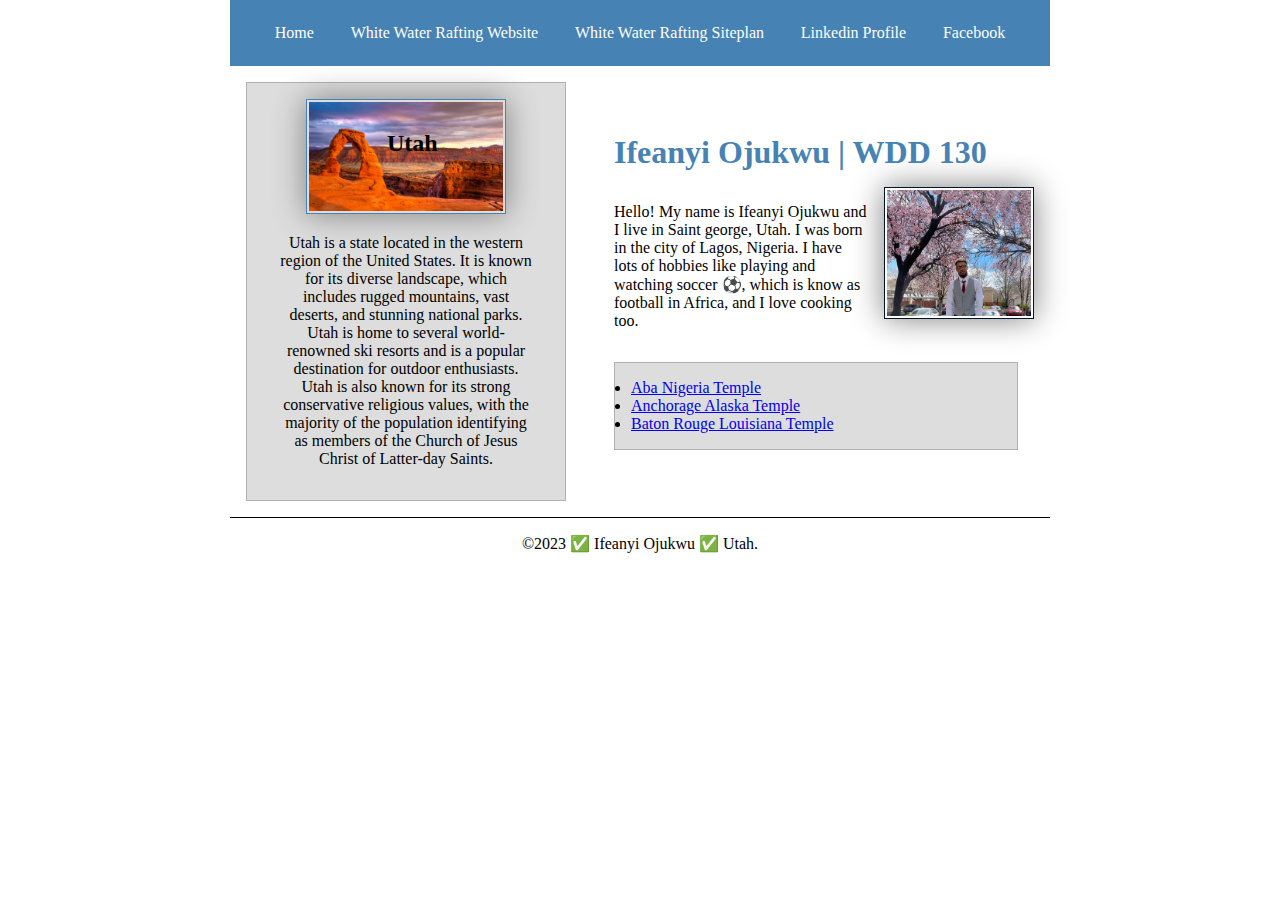
<file: index.html>
<!--Last Modified date : March 6, 2023-->
<!DOCTYPE html>
<html lang="en-US">
  <head>
    <meta charset="utf-8">
    <meta name="viewport" content="width=device-width,initial-scale=1.0">
    <meta name="description" content="Ifeanyi, WDD130, This is site for displaying natural images and other contents.">
    <meta name="author" content="Ifeanyi Ojukwu">
    <title>Ifeanyi Ojukwu | WDD 130</title>
    <link rel="stylesheet" href="styles/styles.css">
  </head>
  <body>
    <header>
      <nav>
        <a href="#">Home</a>
        <a href="wwr/">White Water Rafting Website</a>
        <a href="wwr/site-plan-rafting.html" target="_blank">White Water Rafting Siteplan</a>
        <a href=" https://linkedin.com" target="_blank">Linkedin Profile
          
        </a>
        <a href="https://facebook.com">Facebook</a>

      </nav>
    </header>
    <div class="grid">
    <main>
      <h1>Ifeanyi Ojukwu | WDD 130</h1>
      <img src="images/Ify.jpg" alt="Hello, my name is Ifeanyi Ojukwu">
      <p>Hello! My name is Ifeanyi Ojukwu and I live in Saint george, Utah. I was born in the city of Lagos, Nigeria. I have lots of hobbies like playing and watching soccer ⚽, which is know as football in Africa, and I love cooking too. </p>
      <ul class="box">
        <li><a href="https://www.churchofjesuschrist.org/temples/details/aba-nigeria-temple" target="_blank">Aba Nigeria Temple</a></li>
        <li><a href="https://www.churchofjesuschrist.org/temples/details/anchorage-alaska-temple" target="_blank">Anchorage Alaska Temple</a></li>
        <li><a href="https://www.churchofjesuschrist.org/temples/details/baton-rouge-louisiana-temple" target="_blank">Baton Rouge Louisiana Temple</a></li>
      </ul>
    </main>
    <aside class="box">
      <h2>Utah</h2>
      <img src="images/utah.jpg" alt="Utah landscape">
      <p>Utah is a state located in the western region of the United States. It is known for its diverse landscape, which includes rugged mountains, vast deserts, and stunning national parks. Utah is home to several world-renowned ski resorts and is a popular destination for outdoor enthusiasts. Utah is also known for its strong conservative religious values, with the majority of the population identifying as members of the Church of Jesus Christ of Latter-day Saints.</p>
    </aside>
    </div>
    <footer>
      <p>&copy;2023 ✅ Ifeanyi Ojukwu ✅ Utah.</p>
    </footer>
  </body>
</html>
</file>
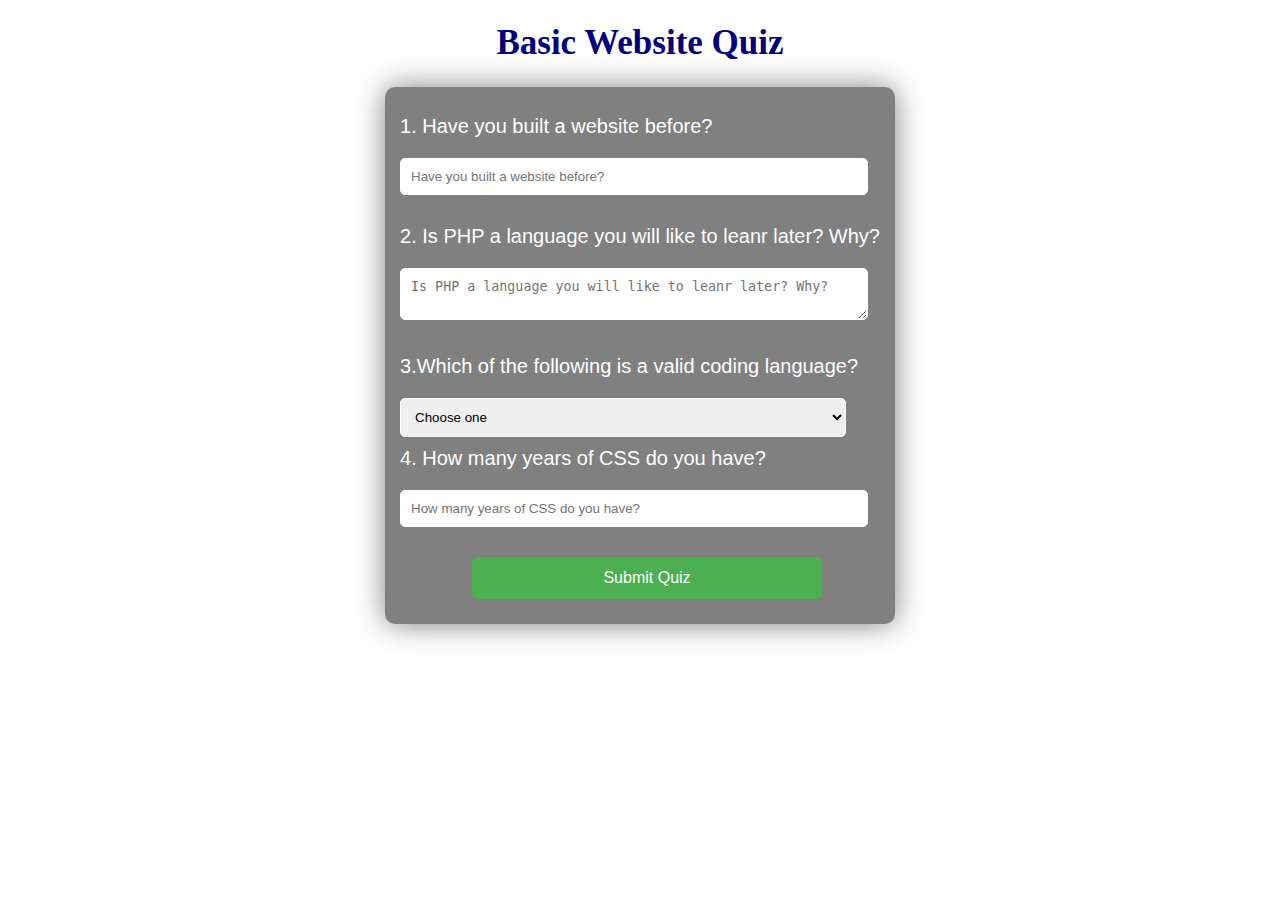
<file: quiz.html>
<!DOCTYPE html>
<html lang="en">
    <head>
        <meta charset="utf-8">
        <meta name="viewport" content="width=device-width,initial-scale=1.0">
        <meta name="description" content="Ifeanyi, WDD130, This is site for displaying natural images and other contents.">
        <meta name="author" content="Ifeanyi Ojukwu">
        <title>HTML & CSS QUIZ</title>
        <link rel="stylesheet" href="styles/quiz.css">
      </head>
<body>
    <h1 id="p1">Basic Website Quiz</h1>
    <div id="design">
    <form id="quiz">
       
           
            <br>
        <label for="q1">1. Have you built a website before?</label>
        <p><input type="text" name="q1" id="q1" placeholder="Have you built a website before?"></p>
        <label for="q2">2. Is PHP a language you will like to leanr later? Why?</label>
        <p><textarea name="q2" id="q2"  placeholder="Is PHP a language you will like to leanr later? Why?"></textarea></p>
        <label for="q3">3.Which of the following is a valid coding language?</label>
        <p></p><select name="q3" id="q3" >
        <option value="" selected disabled>Choose one</option>
        <option value="1" >PHP</option>
        <option value="2" >MysQl</option>
        <option value="3" >Python</option>
        <option value="4" >CSS</option>
        </select><br>
        <label for="q4">4. How many years of CSS do you have?</label>
        <p><input type="number" name="q4" id="q4" placeholder="How many years of CSS do you have?" required></p>

        <p><input type="submit" id="submit" value="Submit Quiz"></p>
    </form>
</div>
</body>
</html>
</file>
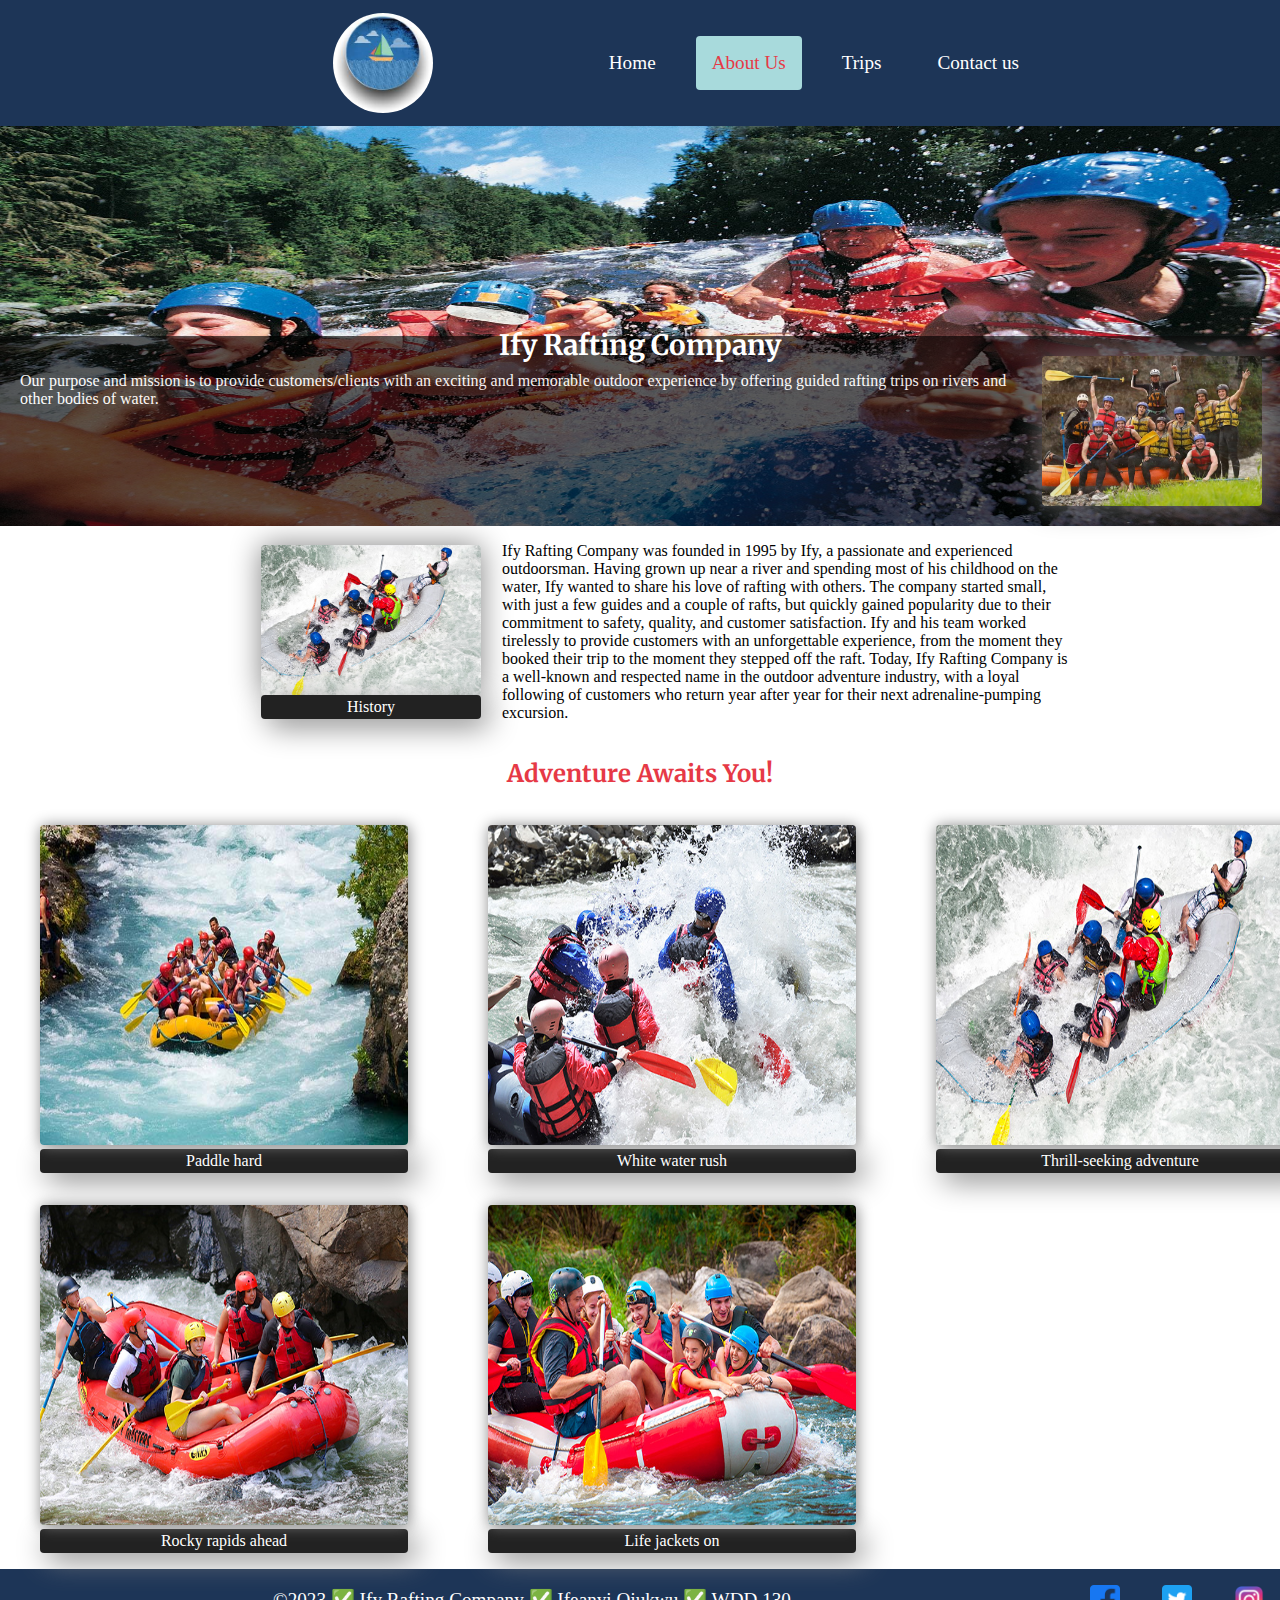
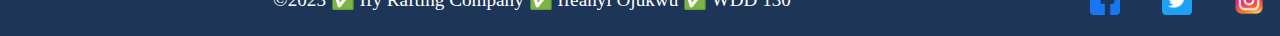
<file: wwr/about.html>
<!DOCTYPE html>
<html lang="en">
<head>
    <meta charset="UTF-8">
    <meta name="viewport" content="width=device-width, initial-scale=1.0">
    <meta name="description" content="The rafting site plan includes recreational activities for adventure-seeking individuals.">
    <link rel="icon" type="image/x-icon" href="images/logo.jpg">
    <meta name="author" content="Ifeanyi Ojukwu">
    <title>About Us </title>
    <link rel="stylesheet" href="styles/rafting.css">
</head>
<body>
    <header>
      <div class ="grid">
        <img src="images/logo.jpg" alt="Rafting Site Logo" width="100">
        <nav>
          <a href="index.html"> Home </a>
          <a href="about.html" class="active-link" style="color: #E63946;"> About Us </a>
          <a href="trips.html" > Trips</a>
          <a href="contact.html">Contact us</a>
      </nav>
      </div>
      </header>
      <main>
        <div class="hero">
            <img src="images/image.jpg" alt="Hero Image" class="hero-image">
            <h1 class="hero-title">Ify Rafting Company</h1>
            <article class="hero-article">
                <h2 class="article-heading" style="display: none;">Our Mission</h2>
              <img src="images/happy.jpg" alt="Article Image" class="article-image">
              <p>Our purpose and mission is to provide customers/clients with an exciting and memorable outdoor experience by offering guided rafting trips on rivers and other bodies of water.</p>
            </article>
          </div>
        
        <section class="grid2">
          <h2 style="display: none;">none</h2>
            <figure class="history"><img src="images/image3.jpg" alt="Article Image" class="article-image"><figcaption>History</figcaption></figure>
            <p>Ify Rafting Company was founded in 1995 by Ify, a passionate and experienced outdoorsman. Having grown up near a river and spending most of his childhood on the water, Ify wanted to share his love of rafting with others.

              The company started small, with just a few guides and a couple of rafts, but quickly gained popularity due to their commitment to safety, quality, and customer satisfaction. Ify and his team worked tirelessly to provide customers with an unforgettable experience, from the moment they booked their trip to the moment they stepped off the raft.
              
              Today, Ify Rafting Company is a well-known and respected name in the outdoor adventure industry, with a loyal following of customers who return year after year for their next adrenaline-pumping excursion.</p>
        </section>
       
        <section>
          <h2 class="h2set">Adventure Awaits You!</h2>
          <div class="image-grid">
          <figure class="adventure"><a href="images/image1.jpg" target="_blank"><img src="images/image1.jpg" alt="Adventure"></a><figcaption>Paddle hard</figcaption></figure>
          <figure class="adventure"><a href="images/image2.jpg" target="_blank"><img src="images/image2.jpg" alt="Adventure"></a><figcaption>White water rush</figcaption></figure>
          <figure class="adventure"><a href="images/image3.jpg" target="_blank"><img src="images/image3.jpg" alt="Adventure"></a><figcaption>Thrill-seeking adventure</figcaption></figure>
          <figure class="adventure"><a href="images/image4.jpg" target="_blank"><img src="images/image4.jpg" alt="Adventure"></a><figcaption>Rocky rapids ahead</figcaption></figure>
          <figure class="adventure"><a href="images/image5.jpg" target="_blank"><img src="images/image5.jpg" alt="Adventure"></a><figcaption>Life jackets on</figcaption></figure>
          </div>
        </section>
      
      </main>
      <footer>
        
        <nav class="sociallinks">
          <p>&copy;2023 ✅ Ify Rafting Company ✅ Ifeanyi Ojukwu ✅ WDD 130</p>
            <a href="https://facebook.com">
              <img src="images/fb.webp" alt="Facebook">
            </a>
            <a href="https://twitter.com">
              <img src="images/twit.webp" alt="Twitter">
            </a>
            <a href="https://instagram.com">
              <img src="images/ig.webp" alt="Instagram">
            </a>
          </nav>
      </footer>
</body>
</html>
</file>
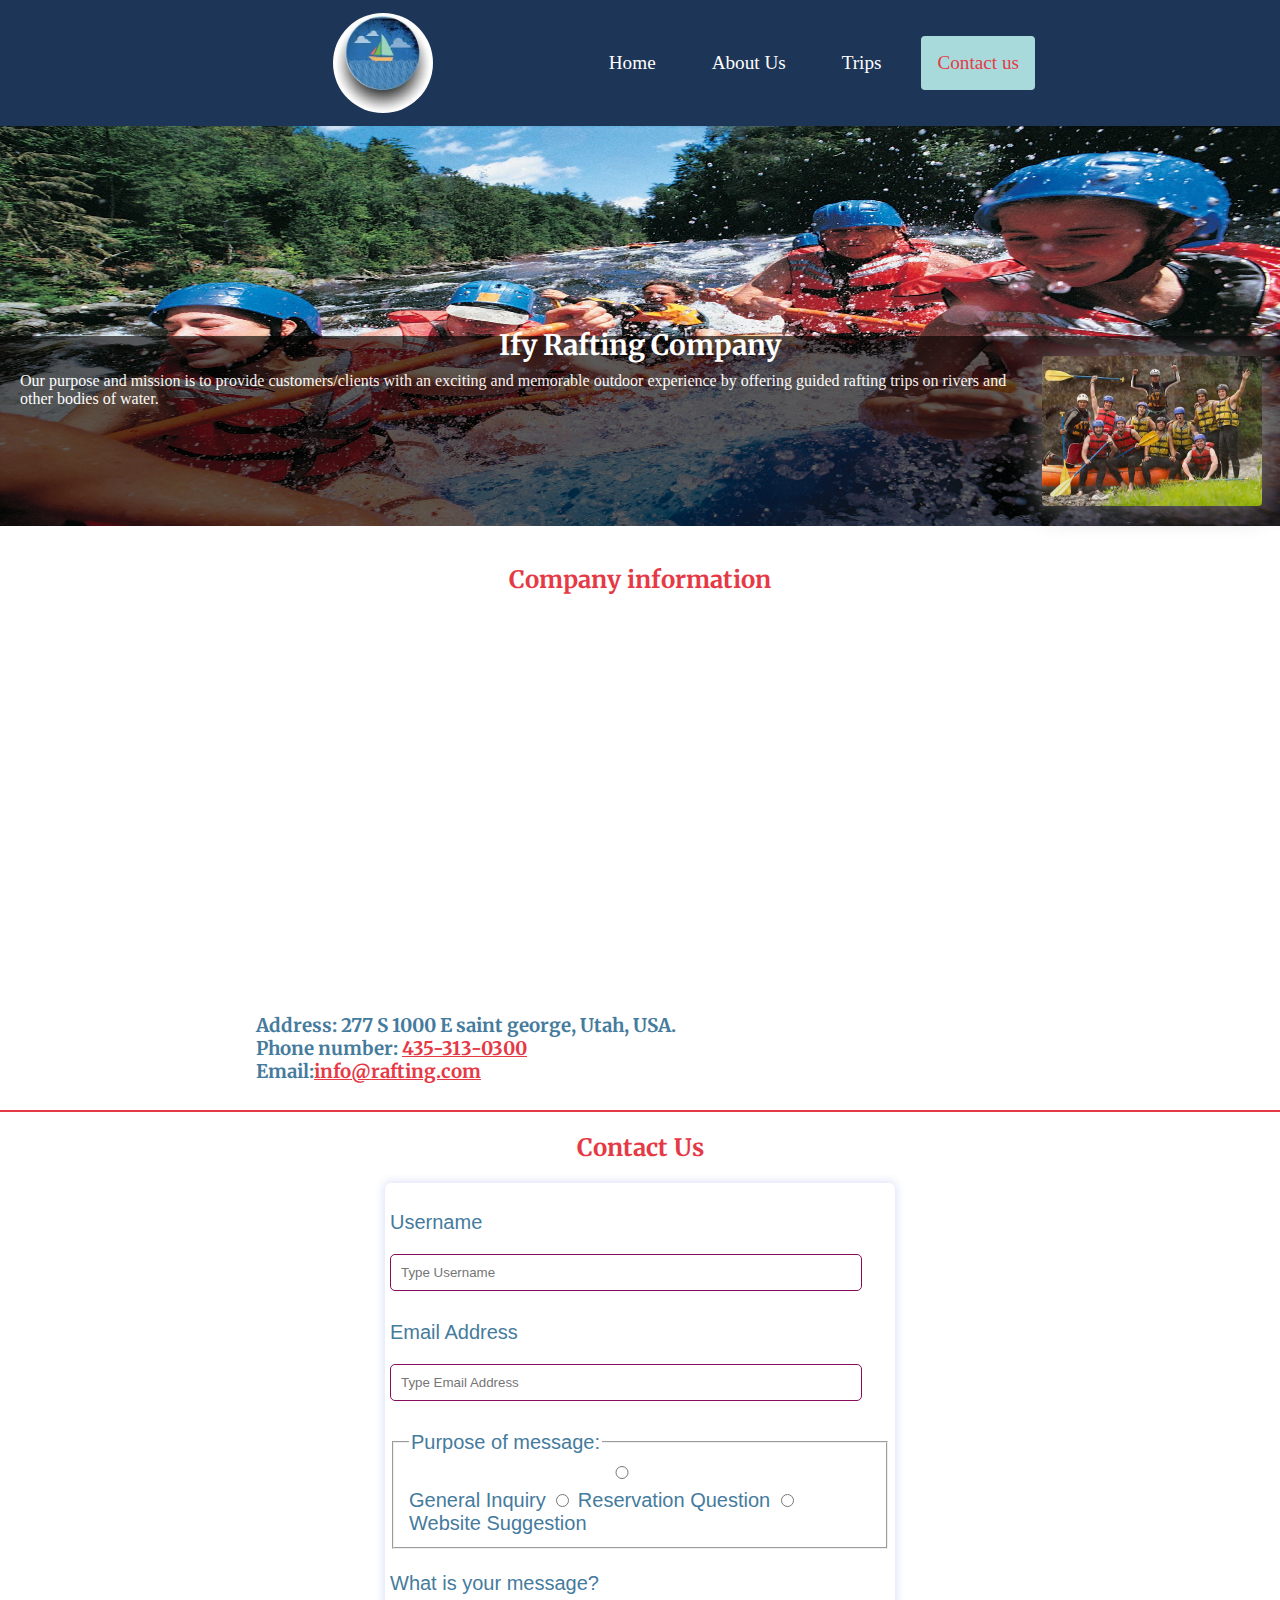
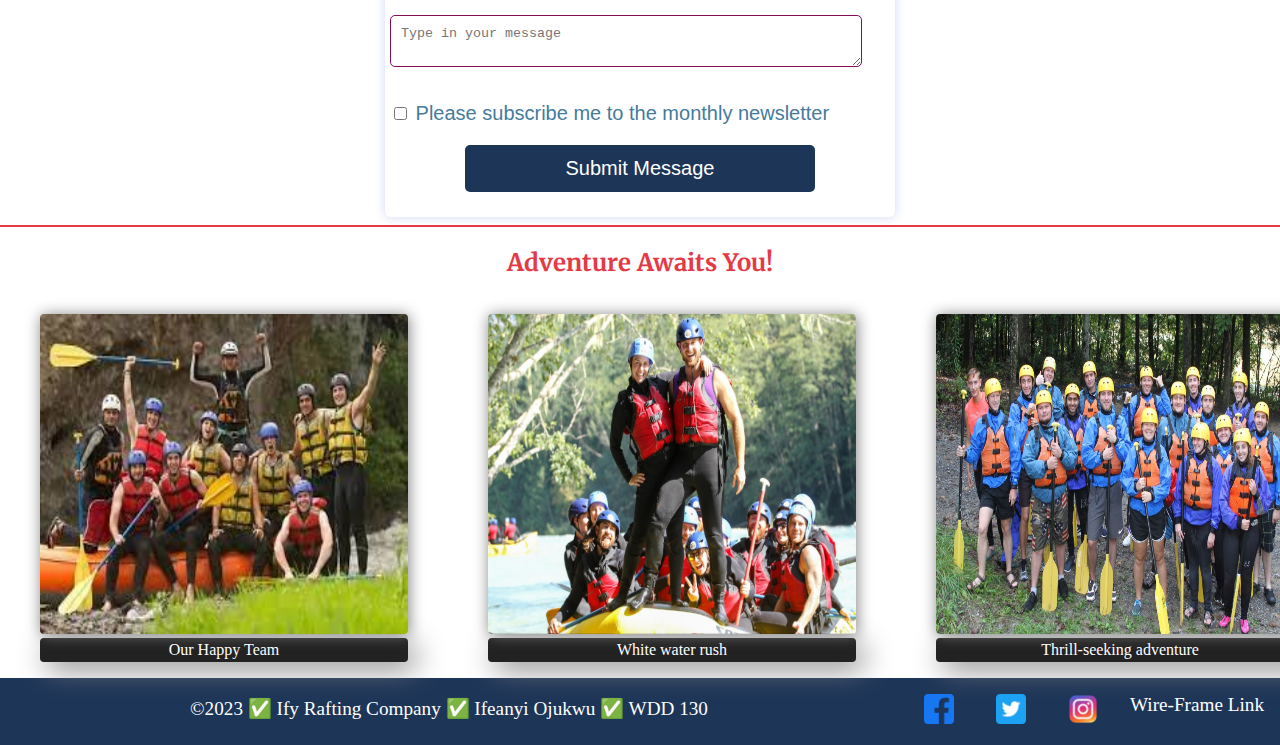
<file: wwr/contact.html>
<!DOCTYPE html>
<html lang="en">
<head>
    <meta charset="UTF-8">
    <meta name="viewport" content="width=device-width, initial-scale=1.0">
    <meta name="description" content="Ify Rafting company contact page">
    <link rel="icon" type="image/x-icon" href="images/logo.jpg">
    <meta name="author" content="Ifeanyi Ojukwu">
    <title>Contact us | Ify Rafting company</title>
    <link rel="stylesheet" href="styles/rafting.css">
</head>
<body>
    <header>
      <div class ="grid">
        <img src="images/logo.jpg" alt="Rafting Site Logo" width="100">
        <nav>
          <a href="index.html" > Home </a>
          <a href="about.html"> About Us </a>
          <a href="trips.html" > Trips</a>
          <a href="contact.html" class="active-link" style="color: #E63946;">Contact us</a>
      </nav>
      </div>
      </header>
      <main>
        <div class="hero">
            <img src="images/image.jpg" alt="Hero Image" class="hero-image">
            <h1 class="hero-title">Ify Rafting Company</h1>
            <article class="hero-article">
                <h2 class="article-heading" style="display: none;">Our Mission</h2>
              <img src="images/happy.jpg" alt="Article Image" class="article-image">
              <p>Our purpose and mission is to provide customers/clients with an exciting and memorable outdoor experience by offering guided rafting trips on rivers and other bodies of water.</p>
            </article>
          </div>
          <br>
          <h2 class="h2set ">Company information</h2>
        <section class="grid2">
          <h2 style="display: none;">none</h2>
          <iframe src="https://www.google.com/maps/embed?pb=!1m19!1m8!1m3!1d203671.09209651416!2d-113.5684164!3d37.0965278!3m2!1i1024!2i768!4f13.1!4m8!3e6!4m0!4m5!1s0x80ca44d0984939e5%3A0x531707f2f8a11c1e!2sSt.%20George%20Utah!3m2!1d37.0965278!2d-113.56841639999999!5e0!3m2!1sen!2sus!4v1679785902647!5m2!1sen!2sus"  allowfullscreen="" loading="lazy" referrerpolicy="no-referrer-when-downgrade"></iframe>
          <h3> Address: 277 S 1000 E saint george, Utah, USA.<br>
            Phone number: <a href ="tel:+14353130300">435-313-0300</a><br>
            Email:<a href="mailto:info@rafting.com">info@rafting.com</a> </h3>
        </section>
       <hr>
        <h2 class="h2set ">Contact Us</h2>
        <div id="design">
          <form id="quiz">
                 <br>
              <label for="q1">Username</label>
              <p><input type="text" name="q1" id="q1" placeholder="Type Username"></p>
              <label for="q2">Email Address</label>
              <p><input type="email" name="q2" id="q2"  placeholder="Type Email Address"></p>
              <fieldset>
                <legend>Purpose of message:</legend>
            
                <label for="q3">
                  <input type="radio" name="q3" id="q3" value="inquiry" required>
                  General Inquiry
                </label>
            
                <label for="q6">
                  <input type="radio" name="q6" id="q6" value="reservation">
                  Reservation Question
                </label>
            
                <label for="q7">
                  <input type="radio" name="q7" id="q7" value="suggestion">
                  Website Suggestion
                </label>
              </fieldset>
              <br>
              <label for="q4">What is your message?</label>
              <p><textarea name="q4" id="q4" placeholder="Type in your message" required></textarea></p>
              <p><input type="checkbox" id="q5" name="q5" required>
                <label for="q5">Please subscribe me to the monthly newsletter</label></p>
      
              <p><input type="submit" id="submit" value="Submit Message"></p>
          </form>
      </div>
       
       <hr>
        <section>
          <h2 class="h2set">Adventure Awaits You!</h2>
          <div class="image-grid">
          <figure class="adventure"><a href="images/image6.jpg" target="_blank"><img src="images/image6.jpg" alt="Adventure"></a><figcaption>Our Happy Team</figcaption></figure>
          <figure class="adventure"><a href="images/image7.jpg" target="_blank"><img src="images/image7.jpg" alt="Adventure"></a><figcaption>White water rush</figcaption></figure>
          <figure class="adventure"><a href="images/image8.jpg" target="_blank"><img src="images/image8.jpg" alt="Adventure"></a><figcaption>Thrill-seeking adventure</figcaption></figure>
          </div>
        </section>
      
      </main>
      <footer>
        
        <nav class="sociallinks">
          <p>&copy;2023 ✅ Ify Rafting Company ✅ Ifeanyi Ojukwu ✅ WDD 130</p>
            <a href="https://facebook.com">
              <img src="images/fb.webp" alt="Facebook">
            </a>
            <a href="https://twitter.com">
              <img src="images/twit.webp" alt="Twitter">
            </a>
            <a href="https://instagram.com">
              <img src="images/ig.webp" alt="Instagram">
            </a>
            <a href="images/Screenshot.png" target="_blank">
              Wire-Frame Link
            </a>
          </nav>
      </footer>
</body>
</html>
</file>
<file: styles/styles.css>
* {
  margin: 0;
  padding: 0;
  box-sizing: border-box;
}

/*Use CSS Flex to make the navigation links display horizontally across the screen*/
nav {
  
      background-color: steelblue;
      padding: 1rem;
      display: flex;
      justify-content: space-evenly;
      align-items: center;
  }

nav a {
    color: white;
    display: block;
    padding: 0.5rem;
    text-decoration: none;
    
}

h1 {
    color: steelblue;
    border-bottom: #000;
  }

img {
    width: 150px;
    height: auto;
    border: 1px solid steelblue;
    padding: 2px;
    box-shadow: 0 0 30px gray;
}

p {
    padding: 0px;
  }


  aside img {
    width: 200px;
    height: auto;
  }

  aside h2 {
    position: absolute;
    top: 47px;
    left: 140px;

  }
  
  
  main img {
    width: 150px;
    height: auto;
    border: 1px solid rgb(2, 21, 46);
    padding: 2px;
    box-shadow: 0 0 30px gray;
    margin: 0 0 1rem 1rem;
    float: right;
  }

  footer {
    margin-top: 1em;
    border-top: 1px solid #000;
    text-align: center;
  }

  main h1,p {
    padding: 1rem;
    }

    /* to center the content on the page */
    header, footer {
      max-width: 840px;
      margin: 0 auto;
    }

/* Class Selectors */

  .box {
    margin: 1rem;
    border: 1px solid rgba(0,0,0,.2);
    padding: 1rem;
    background-color: #ddd;
    color: #000;
    
  }

  /*CSS grid display with the aside on the left and the main element on the right */
  
  header, .grid, footer {
    max-width: 820px;
    margin: 0 auto;
  }

    .grid {
      display: grid;
      align-items: center;
    }
    
    main {
      grid-column: 2/3;
      margin: 1rem;
    }
    
    aside {
      text-align: center;
      width: 20rem;
      position: relative;
      grid-column: 1/2;
      grid-row: 1/2;
    }
</file>
<file: styles/quiz.css>
#design {
    margin-bottom: 20px;
    background: #808080;
    width:  500px;
    align-items: center;
    display: flex;
    flex-direction: column;
    margin: 0 auto;
    font-family: Arial, sans-serif;
    text-align: center;
    padding: 5px;
    font-size: 20px;
    text-align: left;
    border-radius: 10px;
    color: #fff;
    box-shadow: 0 0 30px gray;
    
    }
    
     
    #p1 {
        font-size: 28px;
        font-weight: bold;
        align-items: center;
        display: flex;
        flex-direction: column;
        color: #000080;
        font-size: 35px;
       
        
        }
        
     
    #q1, #q2, #q3, #q4 {
    width: 93%;
    padding: 10px;
    border-radius: 5px;
    border: 1px solid #fff;
    margin-bottom: 10px;
    
    }
    
    /*#q1, #q2, #q3, #q4 :focus {
       
        border: 3px solid #06f;
        box-shadow: 2px 2px 20px gray;
        }
        */
        
    
    #submit {
    background-color: #4CAF50;
    color: white;
    padding: 12px 20px;
    border: none;
    border-radius: 5px;
    cursor: pointer;
    font-size: 16px;
    align-items: center;
    margin-left: 15%;
    width: 350px;
    
    }
    
    #submit:hover {
    background-color: #3e8e41;
    }
</file>
<file: wwr/styles/rafting.css>
@import url('https://fonts.googleapis.com/css2?family=Merriweather&family=Roboto&display=swap');

:root {
    --primary-color: #E63946;
    --secondary-color:#457B9D;
    --accent1-color: #1D3557;
    --accent2-color: #A8DADC;
  
    --heading-font: 'Merriweather', sans-serif;
    --paragraph-font: 'Roboto', sans-serif;
  
    --nav-background-color: #1D3557;
    --nav-link-color: #457B9D;
    --nav-hover-link-color: #E63946;
    --nav-hover-background-color: #A8DADC;
  }
  
  body{
    margin: 0;
    padding: 0;
  }

.hero {
  position: relative;
  height: 400px;
  width: 100%;
  max-width: 100%;
}

.hero-image {
  position: absolute;
  top: 0;
  left: 0;
  width: 100%;
  height: 400px;
}

.hero-title {
  position: absolute;
  z-index: 2;
  top: 50%;
  left: 50%;
  transform: translate(-50%, -50%);
  font-size: 28px;
  color: white;
  text-shadow: 2px 2px 4px #0000;
}

.hero-article {
  position: absolute;
  bottom: 0;
  left: 0;
  width: 97%;
  padding: 20px;
  background-color: rgba(0, 0, 0, 0.7);
  color: white;
  opacity: 0.9;
}


.article-image {
  float: right;
  width: 220px;
  height: 150px;
  object-fit: cover;
  box-shadow: 0 0 30px gray;
  border-radius: 4px;
}
  
  h1, h2 {
    font-family: var(--heading-font);
    color: var(--primary-color);
  }
  h3{
    font-family: var(--heading-font);
    color: var(--secondary-color); 
  }
h3 a{
  color: var(--nav-hover-link-color);
}
h3 a:hover{
  color: var(--nav-background-color);
}
  header {
    padding: 13px;
    background-color: var(--accent1-color);
    
  }

  nav {
    background-color: var(--nav-background-color);
    font-size: 1.2rem;
    display: flex;
   
  }
  nav a {
    display: block;
    color: var(--nav-link-color);
    text-decoration: none;
    padding: 1rem;
    transition: .5s;
    
  }
  
  nav a:link, nav a:visited {
    color: #fff;
  }
  
  nav a:hover {
    color: var(--nav-hover-link-color);
    background-color: var(--nav-hover-background-color);
    border-radius: 4px;
    box-shadow: 0 7px 8px #061216;
  }

  .active-link {
    color: var(--nav-hover-link-color);
    border-radius: 4px;
    background-color: var(--nav-hover-background-color);
  }
  /*header, .grid,footer {
    max-width: 1000rem;
    margin: 0 auto;
  } */

    .grid {
      display: grid;
      align-items: center;
    }

    .grid2 {
      display: grid;
      align-items: center;
      margin-left: 20%;
    }

    header nav {
      grid-column: 2/3;
      margin: 1rem;
      justify-content: space-evenly;
      padding-right: 12rem;
       }
    
    header img {
      
      position: relative;
      grid-column: 1/2;
      grid-row: 1/2;
      margin-left: 20rem;
      border-radius: 50%;
      
    }

section p {
  grid-column: 2/3;
      margin: 1rem;
      justify-content: space-evenly;
      padding-right: 12rem;
}

figcaption {
  background-color: #222;
  color: #fff;
  font: var(--paragraph-font);
  padding: 3px;
  text-align: center;
  box-shadow: 7px 7px 30px gray;
  border-radius: 4px;
}
.history {
  
  display: flex;
  flex-flow: column;
  padding: 5px;
  max-width: 220px;
  margin: auto;
  
}

/*.adventure{
 
 
  box-shadow: 3px 3px 30px gray;
  border-radius: 4px;
  height: auto;
} */

/* Display images in grid form*/

.image-grid {
  display: grid;
  grid-template-columns: repeat(3, 1fr); /* 3 columns */
  
}

.image-grid img {
  display: inline-block;
  max-width: 23rem;
  height: 20rem;
  box-shadow: 1px 1px 15px gray;
  border-radius: 4px;
}

.image-grid img:hover{
  box-shadow: 2px 2px 25px gray;
}

.h2set {
  text-align: center; /*move item to center */
  
}


.sociallinks p {
  text-align: center;
  flex-grow: 1;
  color: #fff ;
}


.sociallinks img {
  width: 30px; /* Set the width of the images */
  height: auto; /* Maintain aspect ratio */
  margin-left: 10px; /* Add some space between the images */ 
  
}

hr{
  border: 1px solid #E63946;
}


    
#design {
  margin-bottom: 20px;
  
  width:  500px;
  align-items: center;
  display: flex;
  flex-direction: column;
  margin: 0 auto;
  font-family: Arial, sans-serif;
  text-align: center;
  padding: 5px;
  font-size: 20px;
  text-align: left;
  border-radius: 6px;
  color: var(--nav-link-color);
  cursor: pointer;
  box-shadow: 0 0 10px 1px rgba(37,73,214,0.18);
  transition: .5s;
  }
  
  #design:hover{
    box-shadow: 2px 2px 20px gray;
  
  }
   
  #p1 {
      font-size: 23px;
      font-weight: bold;
      align-items: center;
      display: flex;
      flex-direction: column;
      color: #000080;
      font-size: 35px;
     
      
      }
      
   
  #q1, #q2, #q3, #q4 {
  width: 90%;
  padding: 10px;
  border-radius: 5px;
  border: 1px solid #860c5e;
  margin-bottom: 10px;
  
  
  }
  
  /*#q1, #q2, #q3, #q4 :focus {
     
      border: 3px solid #06f;
      box-shadow: 2px 2px 20px gray;
      }
      */
      
  
  #submit {
  background-color: var(--accent1-color);
  color: white;
  padding: 12px 20px;
  border: none;
  border-radius: 5px;
  cursor: pointer;
  font-size: 16px;
  align-items: center;
  margin-left: 15%;
  width: 350px;
  font-size: 20px;
  transition: .5s;
  
  }
  
  #submit:hover {
  background-color: var(--secondary-color);
  }
  
  iframe{
    border:0;
    width:70%;
    height:380px;
  }

  /*Trips  */

  .cta {
    text-align: center;
  }

  .cta-btn{
    background-color: var(--secondary-color);
    color: white;
    padding: 12px 20px;
    border: none;
    border-radius: 5px;
    cursor: pointer;
    font-size: 16px;
    align-items: center;
    font-size: 30px;
    width: 350px;
    transition: .5s;
  }

  .cta-btn:hover{
    background-color: var(--accent1-color);
    box-shadow: 2px 2px 20px gray;
  }

  .features{
    padding: 10px 0;
    margin: 40px;
    height: 500px;
    margin-top: 3px;
    position: relative;
    
    
  }

  .box-img img{
    
  width: 400px;
  border-radius: 3px;
  }

  .box-img img:hover{
    box-shadow: 2px 2px 20px gray;
  }

  .price{
    width: 50px;
    height: 50px;
    background: var(--primary-color);
    color: #fff;
    font-weight: 600;
    border-radius: 50%;
    padding: 10px;
    box-shadow: 0 0 10px rgba(37,73,214,0.18);
    position: absolute;
    left: 20px;
    bottom: -20px;
  }

  .box-img{
    position: relative;
    
  }
  
  .details{
    width: 350px;
    padding: 20px;
    margin-top: 7px;
    text-align: justify;
    
   
    
  }

  #span1, #span2, #span3{
   position: relative;
   margin: 7rem;
   justify-content: space-evenly;
   color: var(--primary-color);
   font-size: 20px;
   bottom: 7px;
   
    
  }

  .box{
    box-shadow: 0 0 10px 1px rgba(37,73,214,0.18);
    margin-bottom: 30px;
    width: 400px;
    border-radius: 4px;
    cursor: pointer;
    transition: .5s;
    
  }

  .box:hover{
     box-shadow: 2px 2px 20px gray;
  }

  .col-t-4{
    display: grid;
    grid-template-columns: repeat(3, 1fr)
  }

  /*--index--*/
  .p-m{
    margin: 0;
  }

  .font-h2{
    font-size: 2em;
    letter-spacing: 0.2em;
    color: #fff;

  }

  .home{
    position: relative;
    width: 85.2%;
    height: 100vh;
    background-repeat: no-repeat;
    background-size: cover;
    background-position: center;
    display: flex;
    justify-content: space-between;
    align-items: center;
    padding: 0 100px 0;
  }

  .content{
    max-width: 600px;
    color: #fff;
    
  }

  .content a{
    color: #fff;
    text-decoration: none;
    border: 2px solid #fff;
    font-weight: 500;
    border-radius: 40px;
    padding: 10px 40px;
    transition: .5s;
  }

  .content a:hover{
    background: var(--primary-color);
  }

  .p-m{
    margin: 10px 0 40px;
  }
  .sign-form{
    position: relative;
    width: 440px;
  }
  .font-h2-new{
    font-size: 2em;
    color: #fff;
    text-align: center;
  }

  .input-box{
    position: relative;
    width: 100%;
    height: 50px;
    margin: 40px 0;
  }
  .input-box input{
    width: 100%;
    height: 100%;
    background: transparent;
    border: 1px solid #fff;
    outline: none;
    border-radius: 40px;
    font-size: 1em;
    color:#fff;
    text-align: center;
  }

  .input-box label{
    position: absolute;
    font-size: 1em;
    top:50%;
    left: 45px;
    color: #fff;
    pointer-events: none;
    transform: translateY(-50%);
    transition: .5s;

  }

  .input-box input:focus~label,.input-box input:valid~label {
    font-size: .8em;
    top: -14px;
    left: 17px;

  }
  .icon{
    position: absolute; 
    top: 14px;
    left: 15px;
    font-size: 1.2em;
    color: #fff;


  }

  .check-box{
    font-size: .9em;
    color: #fff;
    font-weight: 500;
    margin: -25px 0 15px;
    
  }
  .check-box a{
    color: #fff;
    text-decoration: none;
  }
  .check-box a:hover{
    text-decoration: underline;
    cursor: pointer;
  }

  .chk-bx-inp{
    accent-color: #1e0b04;
    margin-right: 3px;
  }

  .btn{
    width: 100%;
    height: 50px;
    border:none;
    outline:none;
    border-radius: 40px;
    background: linear-gradient(90deg, var(--nav-background-color), var(--primary-color));
    box-shadow: 0 7px 8px #000500;
    cursor:pointer;
    font-size: 1em;
    color: #fff;
    font-weight: 500;
    transition: .5s;
  }

  .btn:hover{
    box-shadow: 0 11px 13px #000500;
  }

  .star{
      
      background: #fff;
      font-size: 15px;
      color: #ffd700;
      border-radius: 3px;
      padding: 10px;
      box-shadow: 0 0 10px rgba(37,73,214,0.18);
      position: absolute;
      left: 20px;
      bottom: -20px;
  }

  .star-trip{
      
    background: #fff;
    font-size: 18px;
    color: #ffd700;
    border-radius: 3px;
    padding: 5px;
    box-shadow: 0 0 10px rgba(37,73,214,0.18);
    position: absolute;
    right: 0;
    bottom: -1px;
    float: right;
}
</file>
